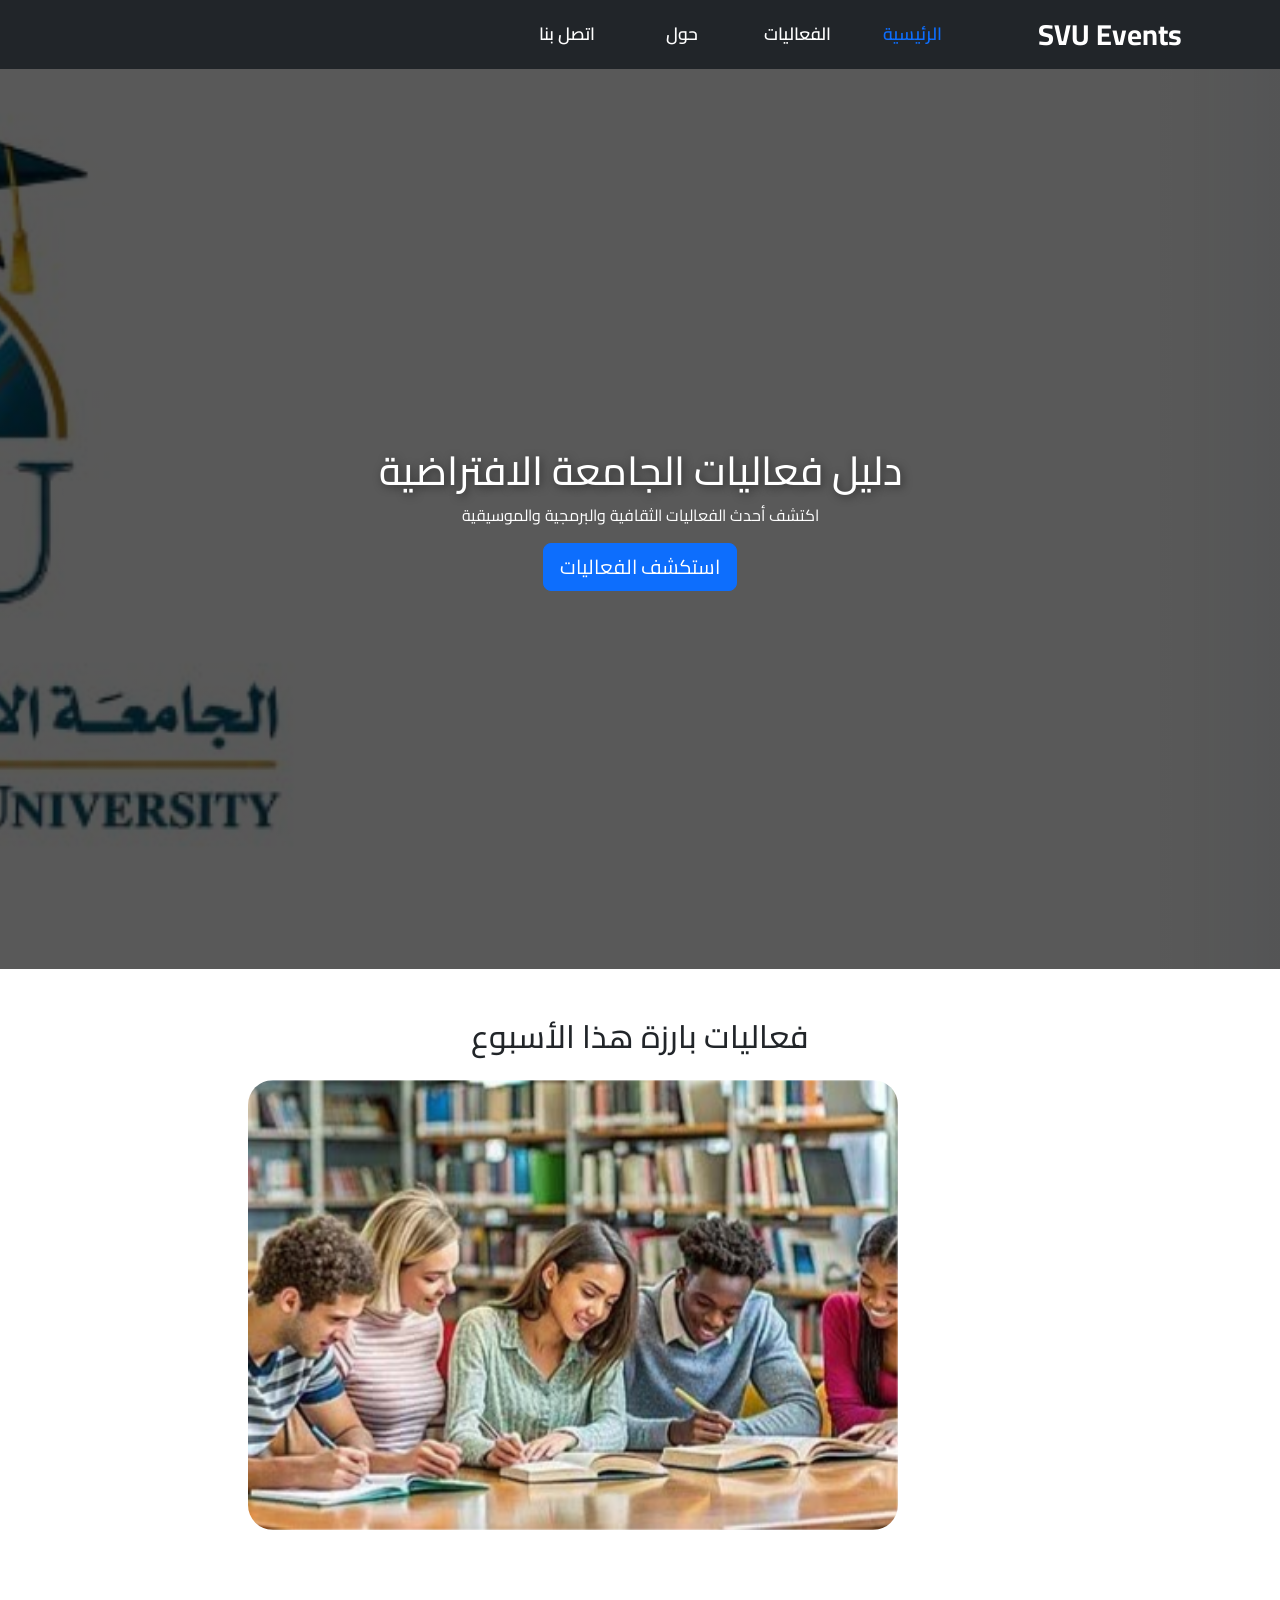
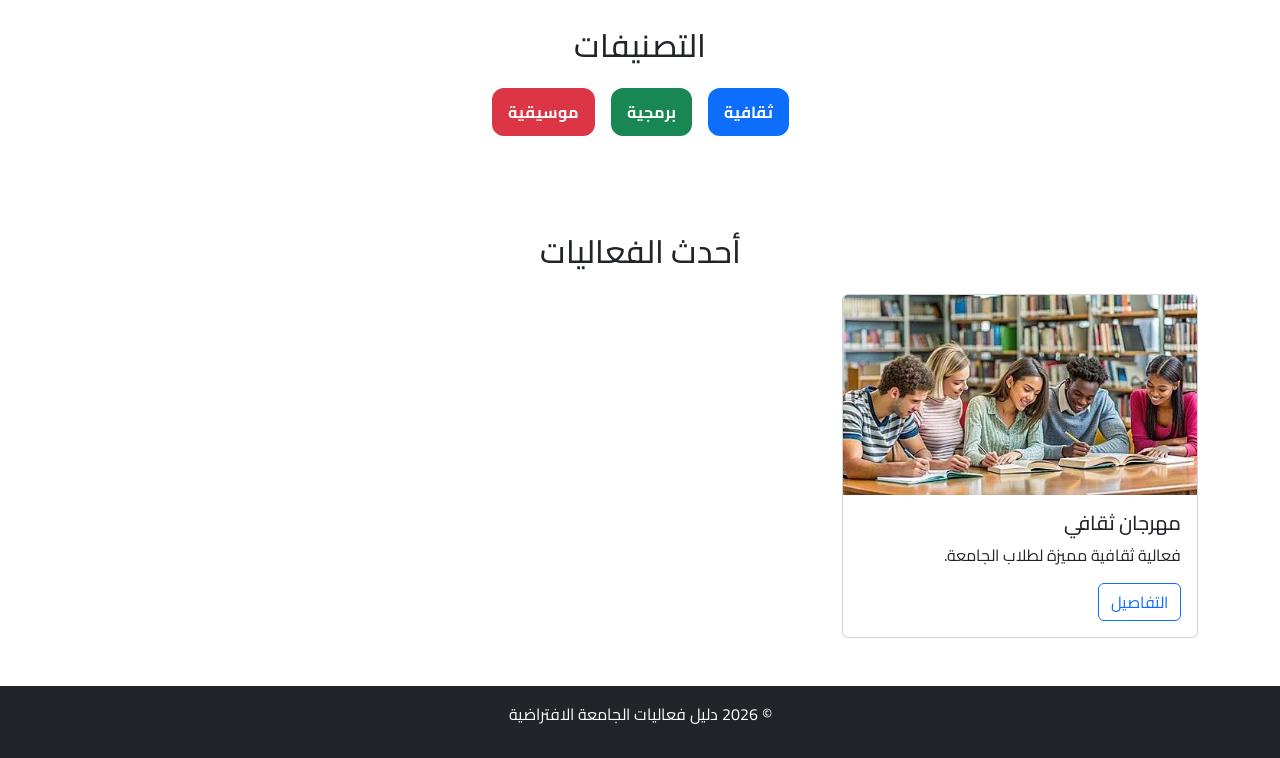
<file: index.html>
<!DOCTYPE html>
<html lang="ar" dir="rtl">
<head>
    <meta charset="UTF-8">
    <meta name="viewport" content="width=device-width, initial-scale=1.0">
    <title>دليل فعاليات الجامعة الافتراضية</title>
    <link href="https://cdn.jsdelivr.net/npm/bootstrap@5.3.3/dist/css/bootstrap.min.css" rel="stylesheet">
    <link rel="stylesheet" href="assets/css/styles.css">
    <link href="https://fonts.googleapis.com/css2?family=Cairo:wght@400;700&display=swap" rel="stylesheet">
</head>
<body>

<nav class="navbar navbar-expand-lg navbar-dark bg-dark">
  <div class="container">
    <a class="navbar-brand" href="index.html">SVU Events</a>
    <button class="navbar-toggler" type="button" data-bs-toggle="collapse" data-bs-target="#navbarNav">
      <span class="navbar-toggler-icon"></span>
    </button>
    <div class="collapse navbar-collapse" id="navbarNav">
      <ul class="navbar-nav ms-auto">
        <li class="nav-item"><a class="nav-link active" href="index.html">الرئيسية</a></li>
        <li class="nav-item"><a class="nav-link" href="events.html">الفعاليات</a></li>
        <li class="nav-item"><a class="nav-link" href="about.html">حول</a></li>
        <li class="nav-item"><a class="nav-link" href="contact.html">اتصل بنا</a></li>
      </ul>
    </div>
  </div>
</nav>

<header class="hero text-center text-white d-flex align-items-center">
    <div class="container">
        <h1>دليل فعاليات الجامعة الافتراضية</h1>
        <p>اكتشف أحدث الفعاليات الثقافية والبرمجية والموسيقية</p>
        <a href="events.html" class="btn btn-primary btn-lg">استكشف الفعاليات</a>
    </div>
</header>

<section class="container my-5">
    <h2 class="text-center mb-4">فعاليات بارزة هذا الأسبوع</h2>
    <div id="featuredCarousel" class="carousel slide" data-bs-ride="carousel" data-bs-interval="2000">
        <div class="carousel-inner">
            <div class="carousel-item active">
                <img src="assets/img/event1.jpg" class="d-block w-100" alt="فعالية 1">
            </div>
            <div class="carousel-item">
                <img src="assets/img/event2.jpg" class="d-block w-100" alt="فعالية 2">
            </div>
            <div class="carousel-item">
                <img src="assets/img/event3.jpg" class="d-block w-100" alt="فعالية 3">
            </div>
        </div>
    </div>
</section>

<section class="categories py-5 text-center">
    <div class="container">
        <h2 class="mb-4">التصنيفات</h2>
        <div class="d-flex justify-content-center gap-3 flex-wrap">
            <span class="badge bg-primary p-3">ثقافية</span>
            <span class="badge bg-success p-3">برمجية</span>
            <span class="badge bg-danger p-3">موسيقية</span>
        </div>
    </div>
</section>

<section class="container my-5">
    <h2 class="text-center mb-4">أحدث الفعاليات</h2>
    <div class="row g-4">
        <div class="col-md-4">
            <div class="card">
                <img src="assets/img/event1.jpg" class="card-img-top" alt="فعالية">
                <div class="card-body">
                    <h5 class="card-title">مهرجان ثقافي</h5>
                    <p class="card-text">فعالية ثقافية مميزة لطلاب الجامعة.</p>
                    <a href="event1.html" class="btn btn-outline-primary">التفاصيل</a>
                </div>
            </div>
        </div>
    </div>
</section>

<footer class="bg-dark text-white text-center p-3">
    <p>© 2026 دليل فعاليات الجامعة الافتراضية</p>
</footer>

<script src="https://cdn.jsdelivr.net/npm/bootstrap@5.3.3/dist/js/bootstrap.bundle.min.js"></script>
</body>
</html>
</file>
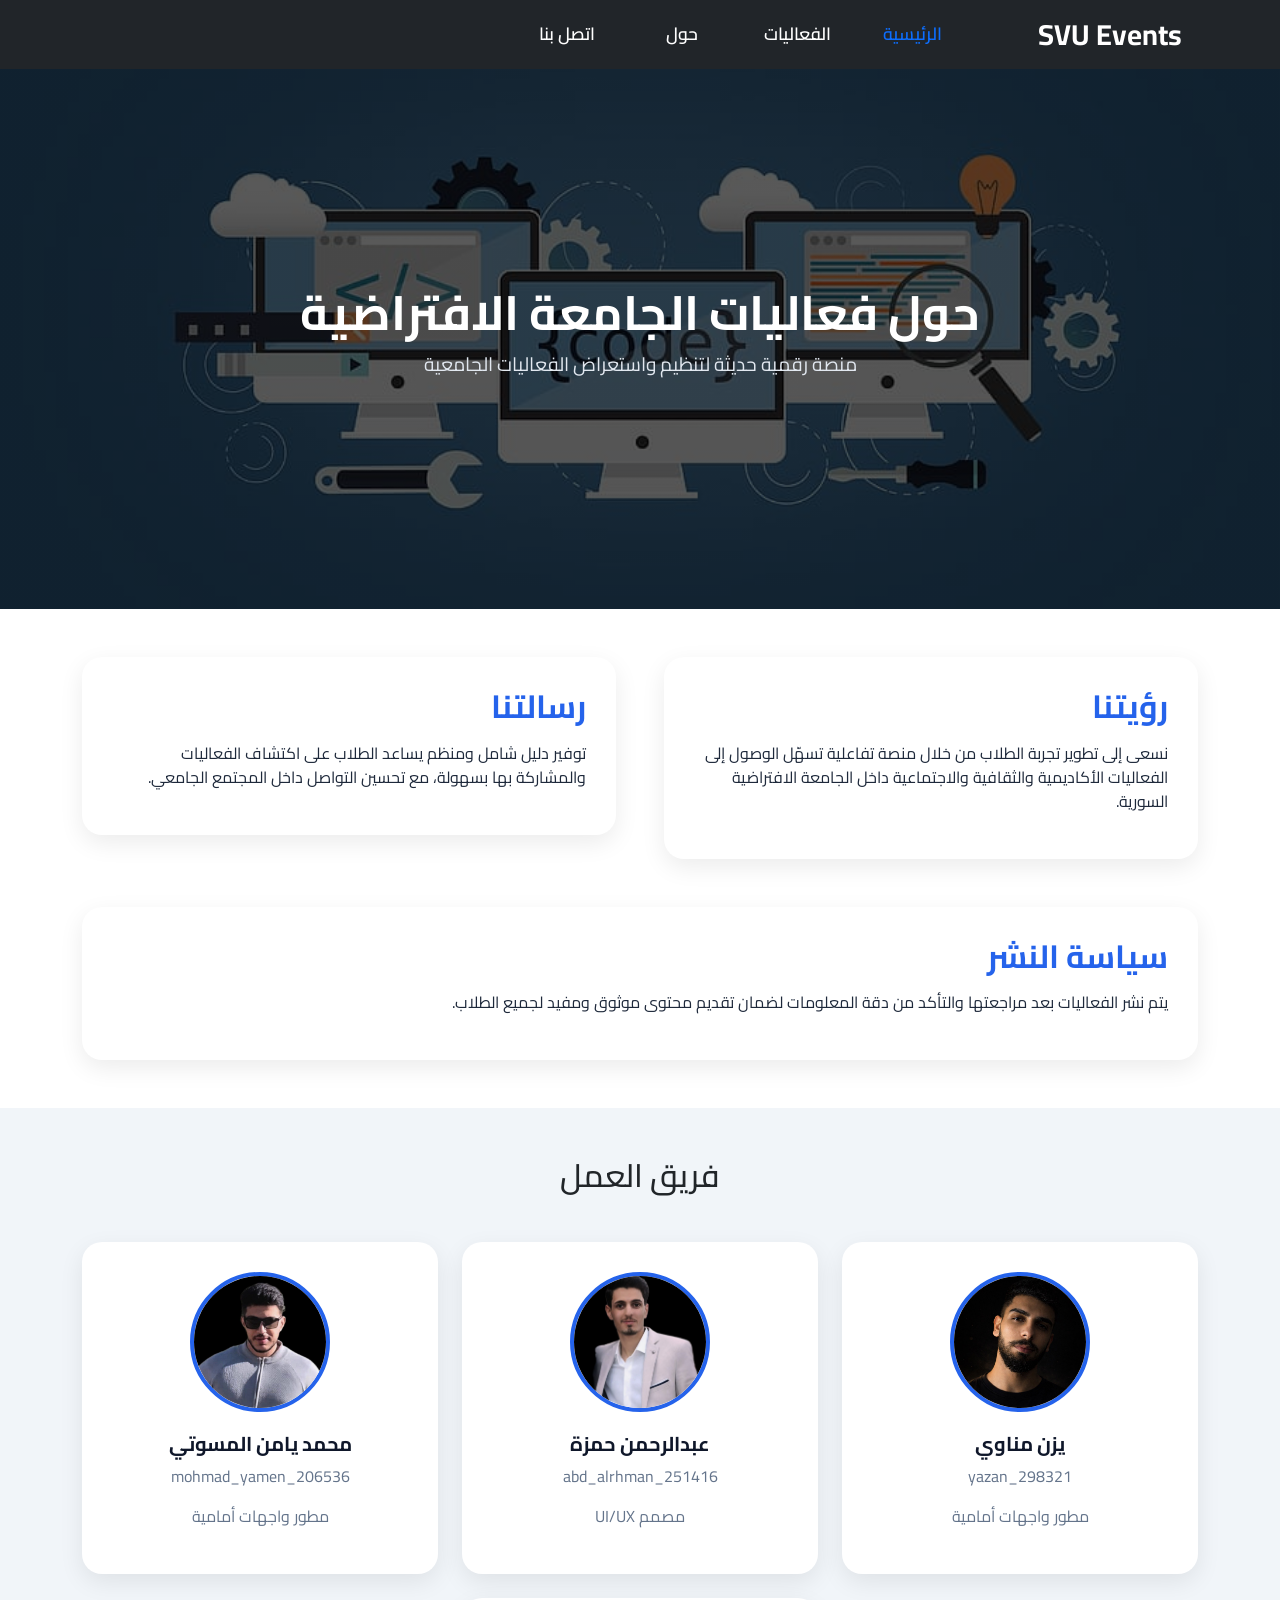
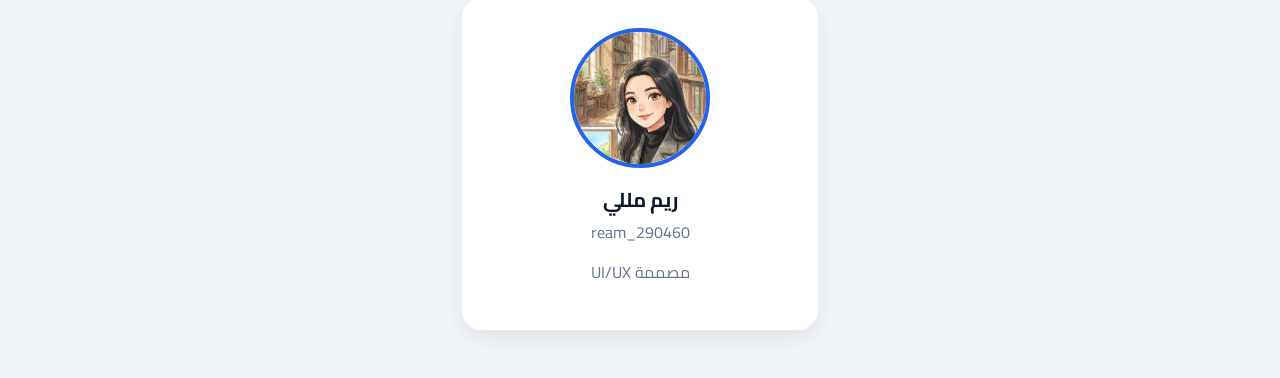
<file: about.html>
<!DOCTYPE html>
<html lang="ar" dir="rtl">

<head>
    <meta charset="UTF-8">
    <meta name="viewport" content="width=device-width, initial-scale=1.0">
    <title>عن الدليل</title>

    <link href="https://cdn.jsdelivr.net/npm/bootstrap@5.3.3/dist/css/bootstrap.min.css" rel="stylesheet">
    <link rel="stylesheet" href="assets/css/styles.css">
    <link href="https://fonts.googleapis.com/css2?family=Cairo:wght@400;700&display=swap" rel="stylesheet">
</head>

<body>

<nav class="navbar navbar-expand-lg navbar-dark bg-dark">
  <div class="container">
    <a class="navbar-brand" href="about.html">SVU Events</a>
    <button class="navbar-toggler" type="button" data-bs-toggle="collapse" data-bs-target="#navbarNav">
      <span class="navbar-toggler-icon"></span>
    </button>
    <div class="collapse navbar-collapse" id="navbarNav">
      <ul class="navbar-nav ms-auto">
        <li class="nav-item"><a class="nav-link active" href="index.html">الرئيسية</a></li>
        <li class="nav-item"><a class="nav-link" href="events.html">الفعاليات</a></li>
        <li class="nav-item"><a class="nav-link" href="about.html">حول</a></li>
        <li class="nav-item"><a class="nav-link" href="contact.html">اتصل بنا</a></li>
      </ul>
    </div>
  </div>
</nav>

<header class="about-hero text-center text-white d-flex align-items-center">
    <div class="container">
        <h1>حول فعاليات الجامعة الافتراضية</h1>
        <p>منصة رقمية حديثة لتنظيم واستعراض الفعاليات الجامعية</p>
    </div>
</header>

<section class="about-section container py-5">
    <div class="row g-5">

        <div class="col-lg-6">
            <div class="about-box">
                <h2>رؤيتنا</h2>
                <p>
                    نسعى إلى تطوير تجربة الطلاب من خلال منصة تفاعلية
                    تسهّل الوصول إلى الفعاليات الأكاديمية والثقافية
                    والاجتماعية داخل الجامعة الافتراضية السورية.
                </p>
            </div>
        </div>

        <div class="col-lg-6">
            <div class="about-box">
                <h2>رسالتنا</h2>
                <p>
                    توفير دليل شامل ومنظم يساعد الطلاب على اكتشاف
                    الفعاليات والمشاركة بها بسهولة، مع تحسين
                    التواصل داخل المجتمع الجامعي.
                </p>
            </div>
        </div>

    </div>

    <div class="policy-box mt-5">
        <h2>سياسة النشر</h2>
        <p>
            يتم نشر الفعاليات بعد مراجعتها والتأكد من دقة المعلومات
            لضمان تقديم محتوى موثوق ومفيد لجميع الطلاب.
        </p>
    </div>
</section>

<section class="team-section py-5">
    <div class="container">
        <h2 class="text-center mb-5">فريق العمل</h2>

        <div class="row g-4 justify-content-center">

            <div class="col-md-4">
                <div class="team-card text-center">
                    <img src="assets/img/yazan.jpg" class="team-img" alt="فريق العمل">
                    <h5>يزن مناوي</h5>
                    <p>yazan_298321</p>
                    <p>مطور واجهات أمامية</p>
                </div>
            </div>

            <div class="col-md-4">
                <div class="team-card text-center">
                    <img src="assets/img/abd-alrhman.jpg" class="team-img" alt="فريق العمل">
                    <h5>عبدالرحمن حمزة</h5>
                    <p>abd_alrhman_251416</p>
                    <p>مصمم UI/UX</p>
                </div>
            </div>

            <div class="col-md-4">
                <div class="team-card text-center">
                    <img src="assets/img/mohmad-yamen.jpg" class="team-img" alt="فريق العمل">
                    <h5>محمد يامن المسوتي</h5>
                    <p>mohmad_yamen_206536</p>
                    <p>مطور واجهات أمامية</p>
                </div>
            </div>
            
            <div class="col-md-4">
                <div class="team-card text-center">
                    <img src="assets/img/ream.jpg" class="team-img" alt="فريق العمل">
                    <h5>ريم مللي</h5>
                    <p>ream_290460</p>
                    <p>مصممة UI/UX</p>
                </div>
            </div>

        </div>
    </div>
</section>
</section>
<script src="https://cdn.jsdelivr.net/npm/bootstrap@5.3.3/dist/js/bootstrap.bundle.min.js"></script>
</body>
</html>
</file>
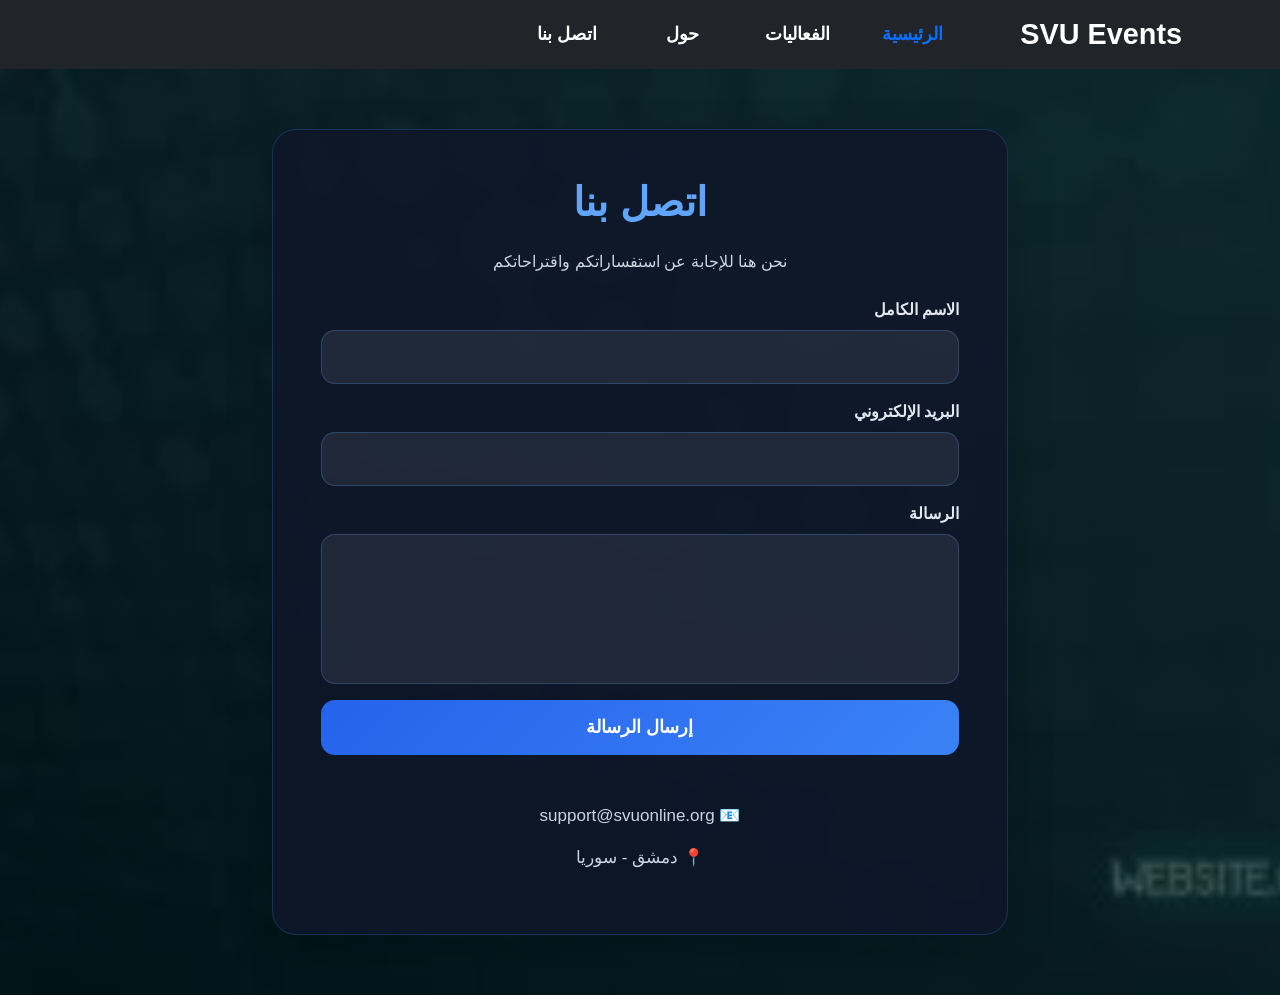
<file: contact.html>
<!DOCTYPE html>
<html lang="ar" dir="rtl">
<head>
    <meta charset="UTF-8">
    <meta name="viewport" content="width=device-width, initial-scale=1.0">
    <title>اتصل بنا</title>
    <link href="https://cdn.jsdelivr.net/npm/bootstrap@5.3.3/dist/css/bootstrap.min.css" rel="stylesheet">
    <link rel="stylesheet" href="assets/css/styles.css">
</head>
<body>

<nav class="navbar navbar-expand-lg navbar-dark bg-dark">
  <div class="container">
    <a class="navbar-brand" href="contact.html">SVU Events</a>
    <button class="navbar-toggler" type="button" data-bs-toggle="collapse" data-bs-target="#navbarNav">
      <span class="navbar-toggler-icon"></span>
    </button>
    <div class="collapse navbar-collapse" id="navbarNav">
      <ul class="navbar-nav ms-auto">
        <li class="nav-item"><a class="nav-link active" href="index.html">الرئيسية</a></li>
        <li class="nav-item"><a class="nav-link" href="events.html">الفعاليات</a></li>
        <li class="nav-item"><a class="nav-link" href="about.html">حول</a></li>
        <li class="nav-item"><a class="nav-link" href="contact.html">اتصل بنا</a></li>
      </ul>
    </div>
  </div>
</nav>  

<section class="contact-section d-flex align-items-center">
    <div class="container">
        <div class="row justify-content-center">
            <div class="col-lg-8">
                <div class="contact-card shadow-lg p-5">
                    <h1 class="text-center mb-4">اتصل بنا</h1>
                    <p class="text-center mb-4">
                        نحن هنا للإجابة عن استفساراتكم واقتراحاتكم
                    </p>

                    <form id="contactForm">
                        <div class="mb-3">
                            <label class="form-label">الاسم الكامل</label>
                            <input type="text" class="form-control" id="name" required>
                        </div>

                        <div class="mb-3">
                            <label class="form-label">البريد الإلكتروني</label>
                            <input type="email" class="form-control" id="email" required>
                        </div>

                        <div class="mb-3">
                            <label class="form-label">الرسالة</label>
                            <textarea class="form-control" id="message" rows="5" required></textarea>
                        </div>

                        <button type="submit" class="btn btn-primary w-100">
                            إرسال الرسالة
                        </button>
                    </form>

                    <div id="formAlert" class="mt-4"></div>

                    <div class="contact-info text-center mt-5">
                        <p>📧 support@svuonline.org</p>
                        <p>📍 دمشق - سوريا</p>
                    </div>
                </div>
            </div>
        </div>
    </div>
</section>
<script src="https://cdn.jsdelivr.net/npm/bootstrap@5.3.3/dist/js/bootstrap.bundle.min.js"></script>
</body>
</html>
</file>
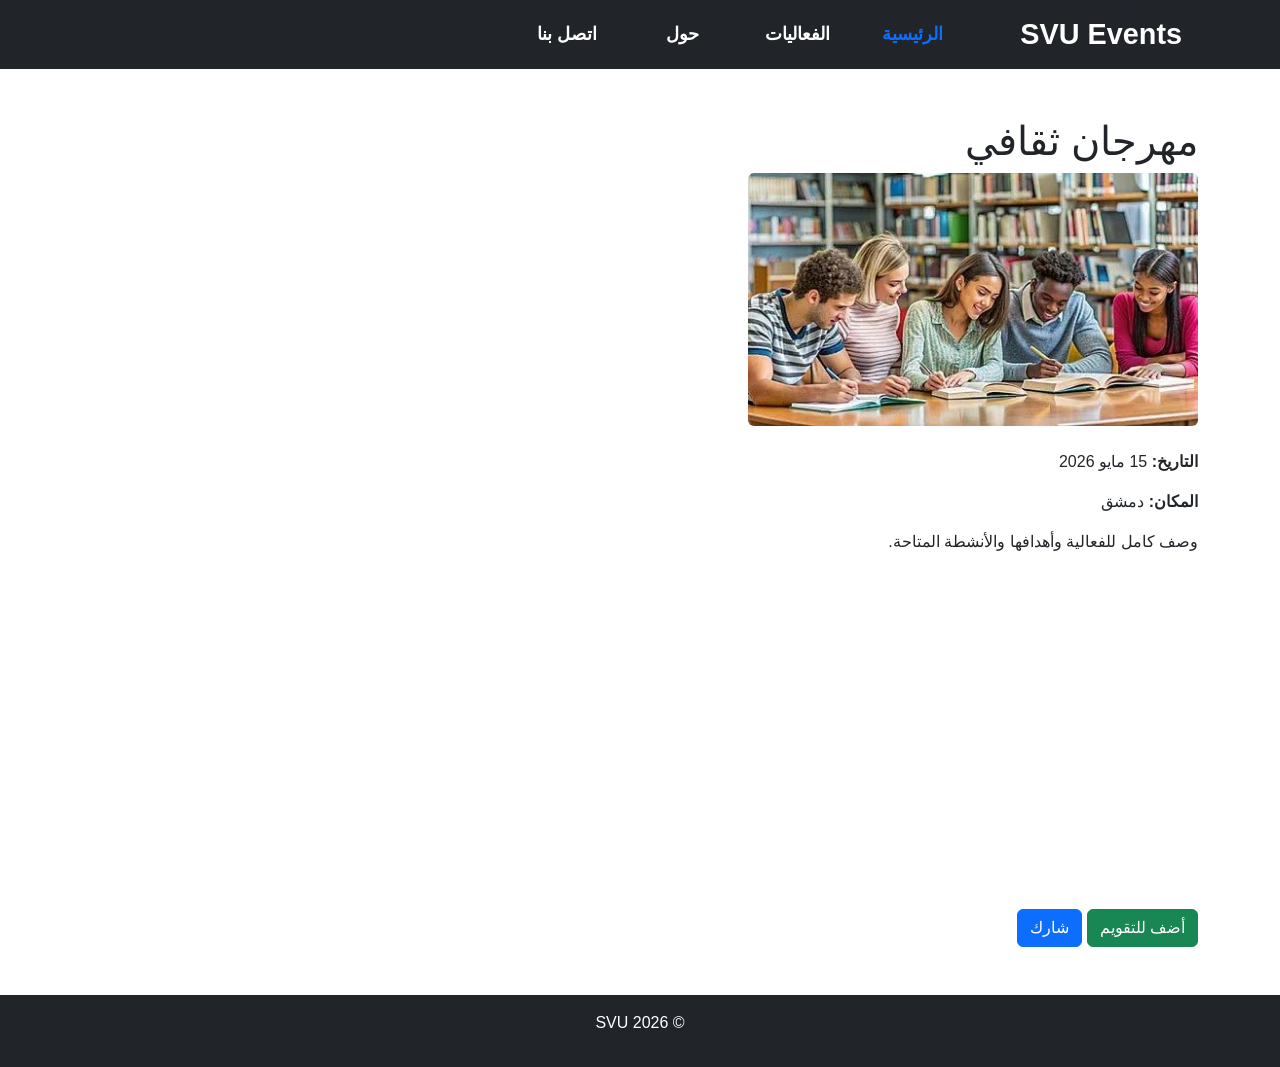
<file: event1.html>
<!DOCTYPE html>
<html lang="ar" dir="rtl">
<head>
    <meta charset="UTF-8">
    <meta name="viewport" content="width=device-width, initial-scale=1.0">
    <title>تفاصيل الفعالية</title>
    <link href="https://cdn.jsdelivr.net/npm/bootstrap@5.3.3/dist/css/bootstrap.min.css" rel="stylesheet">
    <link rel="stylesheet" href="assets/css/styles.css">
</head>
<body>

<nav class="navbar navbar-expand-lg navbar-dark bg-dark">
  <div class="container">
    <a class="navbar-brand" href="event.html">SVU Events</a>
    <button class="navbar-toggler" type="button" data-bs-toggle="collapse" data-bs-target="#navbarNav">
      <span class="navbar-toggler-icon"></span>
    </button>
    <div class="collapse navbar-collapse" id="navbarNav">
      <ul class="navbar-nav ms-auto">
        <li class="nav-item"><a class="nav-link active" href="index.html">الرئيسية</a></li>
        <li class="nav-item"><a class="nav-link" href="events.html">الفعاليات</a></li>
        <li class="nav-item"><a class="nav-link" href="about.html">حول</a></li>
        <li class="nav-item"><a class="nav-link" href="contact.html">اتصل بنا</a></li>
      </ul>
    </div>
  </div>
</nav>

<section class="container my-5">
    <h1>مهرجان ثقافي</h1>
    <img src="assets/img/event1.jpg" class="img-fluid rounded mb-4" width="450px">
    <p><strong>التاريخ:</strong> 15 مايو 2026</p>
    <p><strong>المكان:</strong> دمشق</p>
    <p>وصف كامل للفعالية وأهدافها والأنشطة المتاحة.</p>

    <div class="my-4">
        <iframe src="https://maps.google.com/maps?q=damascus&t=&z=13&ie=UTF8&iwloc=&output=embed" width="100%" height="300"></iframe>
    </div>

    <button class="btn btn-success">أضف للتقويم</button>
    <button class="btn btn-primary">شارك</button>
</section>

<footer class="bg-dark text-white text-center p-3">
    <p>© 2026 SVU</p>
</footer>
<script src="https://cdn.jsdelivr.net/npm/bootstrap@5.3.3/dist/js/bootstrap.bundle.min.js"></script>
</body>
</html>
</file>
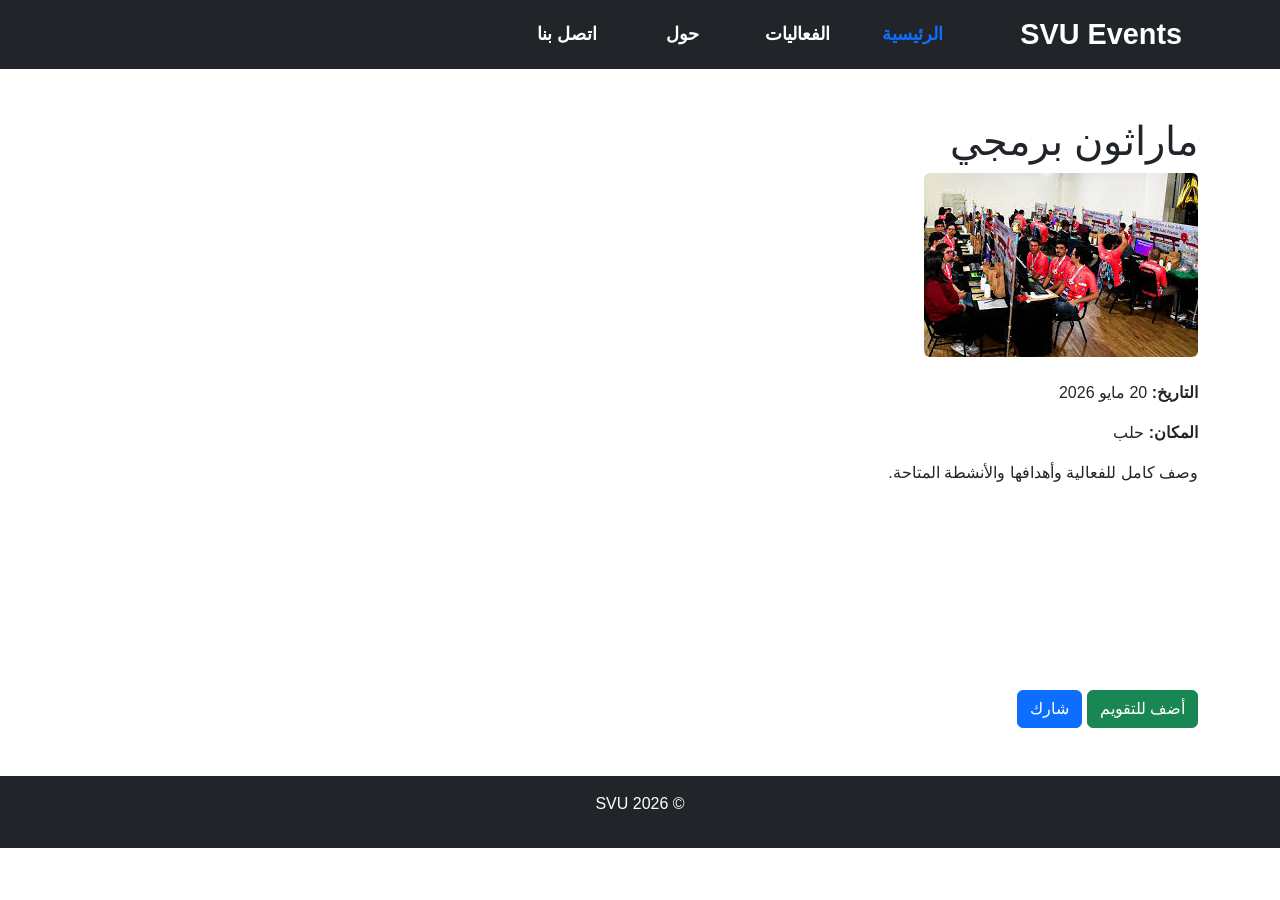
<file: event2.html>
<!DOCTYPE html>
<html lang="ar" dir="rtl">
<head>
    <meta charset="UTF-8">
    <meta name="viewport" content="width=device-width, initial-scale=1.0">
    <title>تفاصيل الفعالية</title>
    <link href="https://cdn.jsdelivr.net/npm/bootstrap@5.3.3/dist/css/bootstrap.min.css" rel="stylesheet">
    <link rel="stylesheet" href="assets/css/styles.css">
</head>
<body>

<nav class="navbar navbar-expand-lg navbar-dark bg-dark">
  <div class="container">
    <a class="navbar-brand" href="event.html">SVU Events</a>
    <button class="navbar-toggler" type="button" data-bs-toggle="collapse" data-bs-target="#navbarNav">
      <span class="navbar-toggler-icon"></span>
    </button>
    <div class="collapse navbar-collapse" id="navbarNav">
      <ul class="navbar-nav ms-auto">
        <li class="nav-item"><a class="nav-link active" href="index.html">الرئيسية</a></li>
        <li class="nav-item"><a class="nav-link" href="events.html">الفعاليات</a></li>
        <li class="nav-item"><a class="nav-link" href="about.html">حول</a></li>
        <li class="nav-item"><a class="nav-link" href="contact.html">اتصل بنا</a></li>
      </ul>
    </div>
  </div>
</nav>

<section class="container my-5">
    <h1>ماراثون برمجي</h1>
    <img src="assets/img/event2.jpg" class="img-fluid rounded mb-4" width="px">
    <p><strong>التاريخ:</strong> 20 مايو 2026</p>
    <p><strong>المكان:</strong> حلب</p>
    <p>وصف كامل للفعالية وأهدافها والأنشطة المتاحة.</p>

    <div class="my-4">
        <iframe src="https://www.google.com/maps?q=University+of+Aleppo,+Syria&output=embed"></iframe>
    </div>

    <button class="btn btn-success">أضف للتقويم</button>
    <button class="btn btn-primary">شارك</button>
</section>

<footer class="bg-dark text-white text-center p-3">
    <p>© 2026 SVU</p>
</footer>
<script src="https://cdn.jsdelivr.net/npm/bootstrap@5.3.3/dist/js/bootstrap.bundle.min.js"></script>
</body>
</html>
</file>
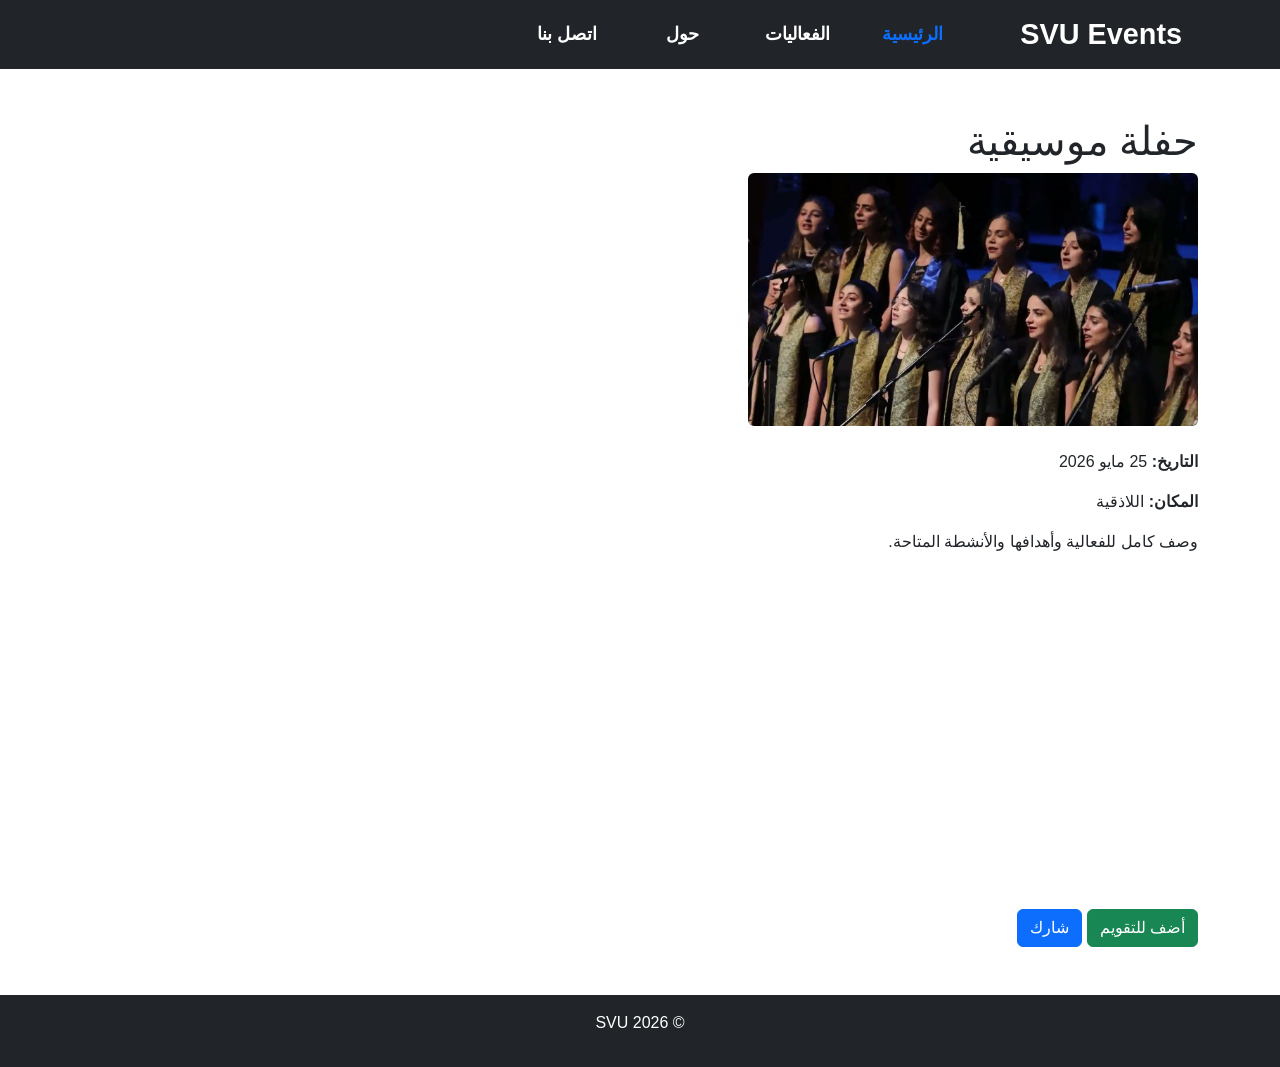
<file: event3.html>
<!DOCTYPE html>
<html lang="ar" dir="rtl">
<head>
    <meta charset="UTF-8">
    <meta name="viewport" content="width=device-width, initial-scale=1.0">
    <title>تفاصيل الفعالية</title>
    <link href="https://cdn.jsdelivr.net/npm/bootstrap@5.3.3/dist/css/bootstrap.min.css" rel="stylesheet">
    <link rel="stylesheet" href="assets/css/styles.css">
</head>
<body>

<nav class="navbar navbar-expand-lg navbar-dark bg-dark">
  <div class="container">
    <a class="navbar-brand" href="event.html">SVU Events</a>
    <button class="navbar-toggler" type="button" data-bs-toggle="collapse" data-bs-target="#navbarNav">
      <span class="navbar-toggler-icon"></span>
    </button>
    <div class="collapse navbar-collapse" id="navbarNav">
      <ul class="navbar-nav ms-auto">
        <li class="nav-item"><a class="nav-link active" href="index.html">الرئيسية</a></li>
        <li class="nav-item"><a class="nav-link" href="events.html">الفعاليات</a></li>
        <li class="nav-item"><a class="nav-link" href="about.html">حول</a></li>
        <li class="nav-item"><a class="nav-link" href="contact.html">اتصل بنا</a></li>
      </ul>
    </div>
  </div>
</nav>

<section class="container my-5">
    <h1>حفلة موسيقية</h1>
    <img src="assets/img/event3.jpg" class="img-fluid rounded mb-4" width="450px">
    <p><strong>التاريخ:</strong> 25 مايو 2026</p>
    <p><strong>المكان:</strong> اللاذقية</p>
    <p>وصف كامل للفعالية وأهدافها والأنشطة المتاحة.</p>

    <div class="my-4">
        <iframe src="https://maps.google.com/maps?q=damascus&t=&z=13&ie=UTF8&iwloc=&output=embed" width="100%" height="300"></iframe>
    </div>

    <button class="btn btn-success">أضف للتقويم</button>
    <button class="btn btn-primary">شارك</button>
</section>

<footer class="bg-dark text-white text-center p-3">
    <p>© 2026 SVU</p>
</footer>
<script src="https://cdn.jsdelivr.net/npm/bootstrap@5.3.3/dist/js/bootstrap.bundle.min.js"></script>
</body>
</html>
</file>
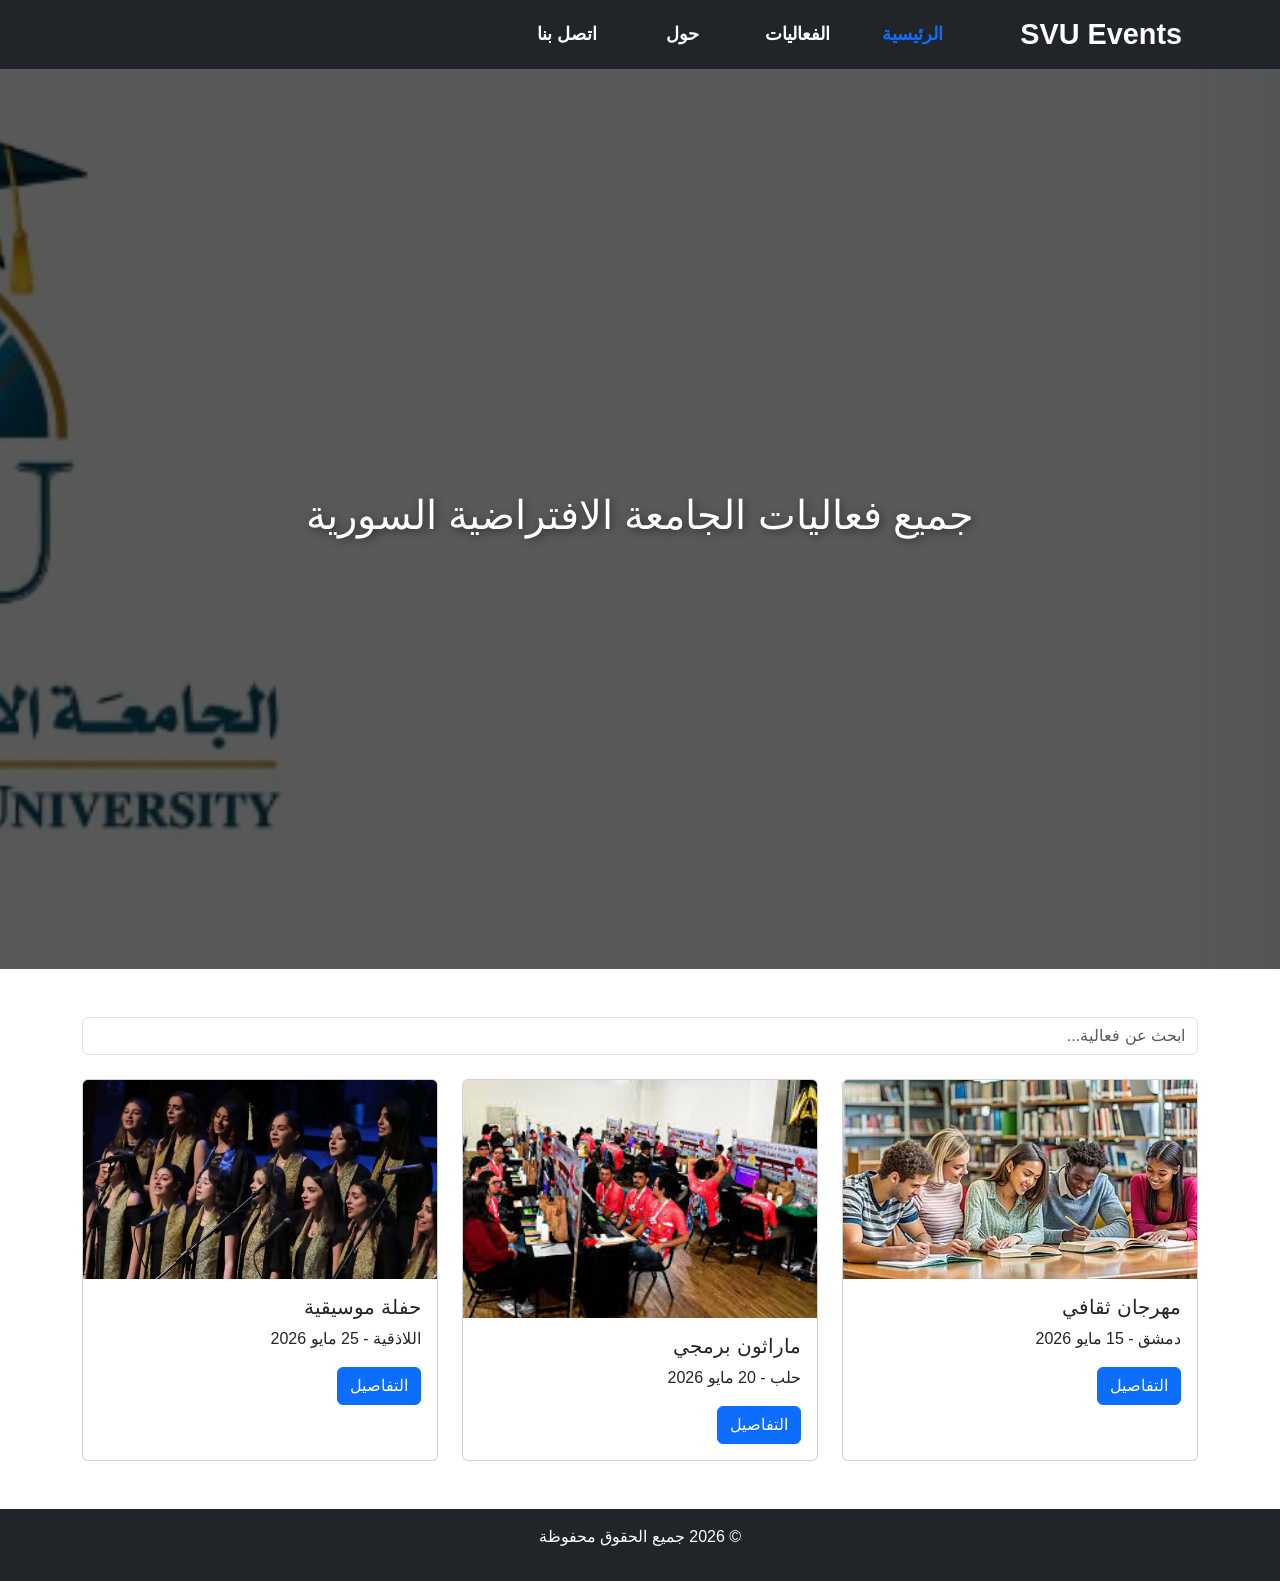
<file: events.html>
<!DOCTYPE html>
<html lang="ar" dir="rtl">
<head>
    <meta charset="UTF-8">
    <meta name="viewport" content="width=device-width, initial-scale=1.0">
    <title>جميع الفعاليات</title>
    <link href="https://cdn.jsdelivr.net/npm/bootstrap@5.3.3/dist/css/bootstrap.min.css" rel="stylesheet">
    <link rel="stylesheet" href="assets/css/styles.css">
</head>
<body>
    
<nav class="navbar navbar-expand-lg navbar-dark bg-dark">
  <div class="container">
    <a class="navbar-brand" href="events.html">SVU Events</a>
    <button class="navbar-toggler" type="button" data-bs-toggle="collapse" data-bs-target="#navbarNav">
      <span class="navbar-toggler-icon"></span>
    </button>
    <div class="collapse navbar-collapse" id="navbarNav">
      <ul class="navbar-nav ms-auto">
        <li class="nav-item"><a class="nav-link active" href="index.html">الرئيسية</a></li>
        <li class="nav-item"><a class="nav-link" href="events.html">الفعاليات</a></li>
        <li class="nav-item"><a class="nav-link" href="about.html">حول</a></li>
        <li class="nav-item"><a class="nav-link" href="contact.html">اتصل بنا</a></li>
      </ul>
    </div>
  </div>
</nav>
<header class="hero text-center text-white d-flex align-items-center">
    <div class="container">
        <h1>جميع فعاليات الجامعة الافتراضية السورية</h1>
    </div>
</header>

<section class="container my-5">

    <input type="text" id="searchInput" class="form-control mb-4" placeholder="ابحث عن فعالية...">

    <div class="row g-4" id="eventsContainer">
        <div class="col-md-4 event-card" data-category="ثقافة">
            <div class="card h-100">
                <img src="assets/img/event1.jpg" class="card-img-top">
                <div class="card-body">
                    <h5>مهرجان ثقافي</h5>
                    <p>دمشق - 15 مايو 2026</p>
                    <a href="event1.html" class="btn btn-primary">التفاصيل</a>
                </div>
            </div>
        </div>
        <div class="col-md-4 event-card" data-category="ماراثون برمجي">
            <div class="card h-100">
                <img src="assets/img/event2.jpg" class="card-img-top">
                <div class="card-body">
                    <h5>ماراثون برمجي</h5>
                    <p>حلب - 20 مايو 2026</p>
                    <a href="event2.html" class="btn btn-primary">التفاصيل</a>
                </div>
            </div>
        </div>
        <div class="col-md-4 event-card" data-category="موسيقى">
            <div class="card h-100">
                <img src="assets/img/event3.jpg" class="card-img-top">
                <div class="card-body">
                    <h5>حفلة موسيقية</h5>
                    <p>اللاذقية - 25 مايو 2026</p>
                    <a href="event3.html" class="btn btn-primary">التفاصيل</a>
                </div>
            </div>
    </div>
</section>

<footer class="bg-dark text-white text-center p-3">
    <p>© 2026 جميع الحقوق محفوظة</p>
</footer>

<script src="https://cdn.jsdelivr.net/npm/bootstrap@5.3.3/dist/js/bootstrap.bundle.min.js"></script>
</body>
</html>
</file>
<file: assets/css/styles.css>
body {
    font-family: 'Cairo', sans-serif;
}

.hero {
    height: 100vh;
    background: linear-gradient(rgba(0,0,0,0.65), rgba(0,0,0,0.65)),
                url('../img/hero.jpg') center/cover no-repeat;
}

.hero h1 {
    text-shadow: 2px 2px 8px rgba(0,0,0,0.5);
}

.categories .badge {
    font-size: 1rem;
    border-radius: 12px;
}

.carousel-inner img {
    height: 450px;
    object-fit: cover;
}

.why-us {
    background: #f8fafc;
}

.why-us h5 {
    color: #2563eb;
    font-weight: bold;
}

footer {
    margin-top: 30px;
}

.badge {
    font-size: 1rem;
    cursor: pointer;
}
.carousel-item img {
   width: 100%;
   height: 100%;
   object-fit: cover;  
}
.carousel-inner {
   border-radius: 25px;
   margin-right: 300px;
}
#featuredCarousel  {
   height: 450px;
   width: 650px;
   over-flow: hidden;
}
.carousel-item, .carousel-inner {
   height: 100%;
}
.contact-section {
    min-height: 100vh;
    background: linear-gradient(rgba(0,0,0,0.65), rgba(0,0,0,0.65)),
                url('../img/contact.jpg') center/cover no-repeat;
    padding: 60px 0;
}

.contact-card {
    background: rgba(15, 23, 42, 0.82);
    backdrop-filter: blur(14px);
    -webkit-backdrop-filter: blur(14px);
    border: 1px solid rgba(59, 130, 246, 0.25);
    border-radius: 24px;
    padding: 50px;
    box-shadow:
        0 0 25px rgba(0, 0, 0, 0.45),
        0 0 12px rgba(59, 130, 246, 0.15);
    color: #f8fafc;
}

.contact-card h1 {
    color: #60a5fa;
    font-weight: 700;
}

.contact-card p {
    color: #cbd5e1;
}

.contact-card .form-label {
    color: #e2e8f0;
    font-weight: 600;
}

.contact-card .form-control {
    background: rgba(255, 255, 255, 0.08);
    border: 1px solid rgba(96, 165, 250, 0.25);
    color: white;
    border-radius: 14px;
    padding: 14px;
}

.contact-card .form-control:focus {
    background: rgba(255, 255, 255, 0.12);
    border-color: #60a5fa;
    box-shadow: 0 0 12px rgba(96, 165, 250, 0.35);
    color: white;
}

.contact-card .form-control::placeholder {
    color: rgba(255,255,255,0.55);
}

.contact-card button {
    background: linear-gradient(135deg, #2563eb, #3b82f6);
    border: none;
    padding: 14px;
    border-radius: 14px;
    font-size: 18px;
    font-weight: 600;
    transition: 0.3s ease;
}

.contact-card button:hover {
    transform: translateY(-2px);
    box-shadow: 0 8px 20px rgba(59,130,246,0.35);
}

.contact-info p {
    color: #cbd5e1;
    font-size: 17px;
}

.contact-card textarea {
    resize: none;

}
.about-hero {
    height: 60vh;
    background: linear-gradient(rgba(0,0,0,0.65), rgba(0,0,0,0.65)),
                url('../img/aboutbackground.jpg') center/cover no-repeat;
}

.about-hero h1 {
    font-size: 3rem;
    font-weight: bold;
}

.about-hero p {
    font-size: 1.2rem;
    color: #e2e8f0;
}

.about-section {
    color: #1e293b;
}

.about-box,
.policy-box {
    background: white;
    padding: 30px;
    border-radius: 20px;
    box-shadow: 0 8px 25px rgba(0,0,0,0.08);
    transition: 0.3s ease;
}

.about-box:hover,
.policy-box:hover {
    transform: translateY(-5px);
}

.about-box h2,
.policy-box h2 {
    color: #2563eb;
    margin-bottom: 15px;
    font-weight: bold;
}

.team-section {
    background: #f1f5f9;
}

.team-card {
    background: white;
    padding: 30px;
    border-radius: 20px;
    box-shadow: 0 8px 25px rgba(0,0,0,0.08);
    transition: 0.3s ease;
}

.team-card:hover {
    transform: translateY(-8px);
}

.team-img {
    width: 140px;
    height: 140px;
    object-fit: cover;
    border-radius: 50%;
    margin-bottom: 20px;
    border: 4px solid #2563eb;
}

.team-card h5 {
    font-weight: bold;
    color: #0f172a;
}

.team-card p {
    color: #64748b;
}

.navbar-nav {
    display: flex;
    align-items: center;
    gap: 15px;
}

.navbar-nav .nav-link {
    font-size: 1.1rem;
    font-weight: 600;
    min-width: 100px;
    text-align: center;
    white-space: nowrap;
    color: white !important;
    transition: 0.3s ease;
}

.navbar-nav .nav-link:hover {
    color: #0d6efd !important;
}

.navbar-nav .nav-link.active {
    color: #0d6efd !important;
    font-weight: 600;
}
.navbar-brand {
    min-width: 180px;
    font-size: 1.8rem;
    font-weight: bold;
}
</file>
